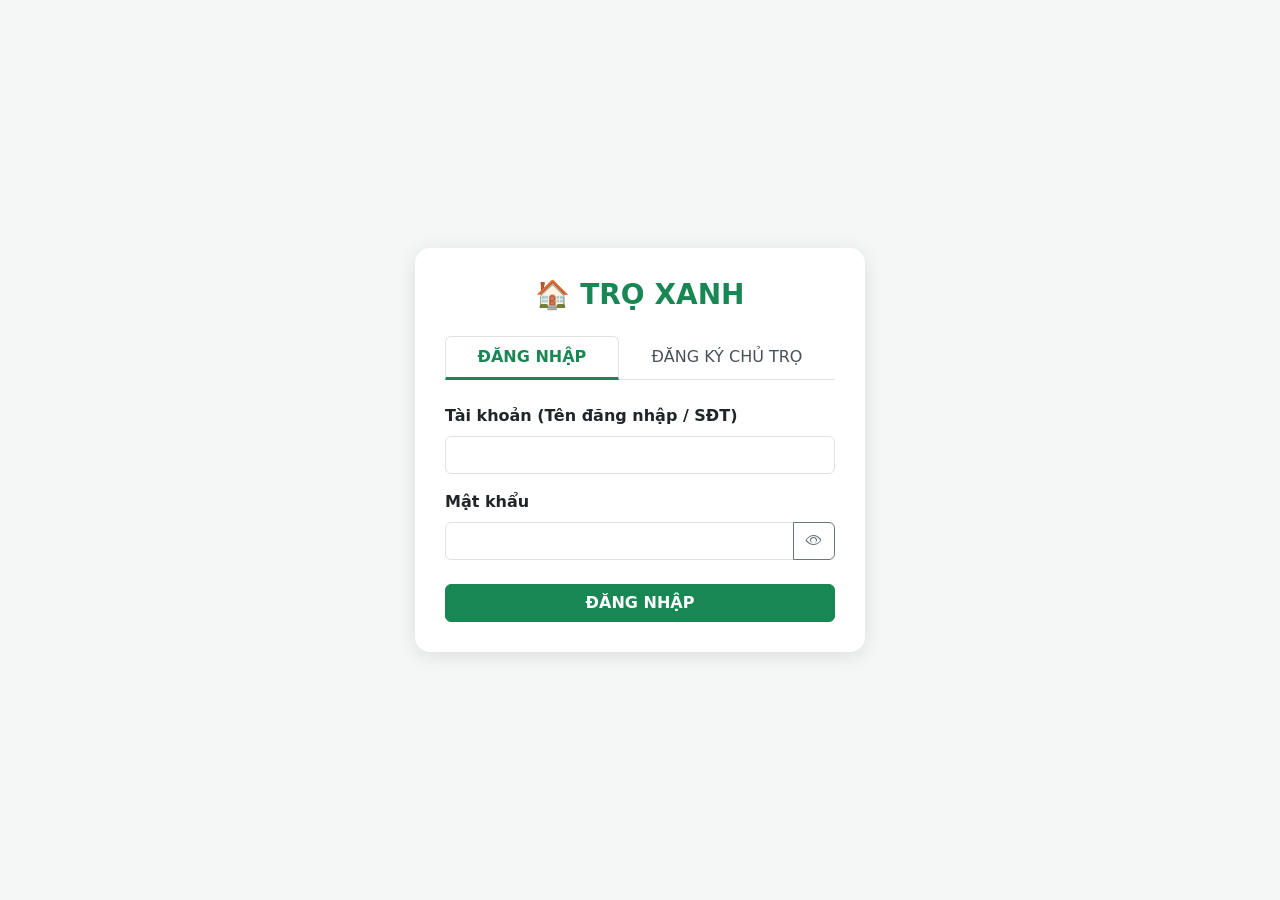
<file: quanlyphongtro/src/main/resources/static/login.html>
<!DOCTYPE html>
<html lang="vi">
<head>
    <meta charset="UTF-8">
    <title>Đăng nhập & Đăng ký - Trọ Xanh</title>
    <link href="https://cdn.jsdelivr.net/npm/bootstrap@5.3.0/dist/css/bootstrap.min.css" rel="stylesheet">
    <link rel="stylesheet" href="https://cdn.jsdelivr.net/npm/bootstrap-icons@1.11.1/font/bootstrap-icons.css">
    <style>
        body { background-color: #f4f7f6; display: flex; align-items: center; justify-content: center; height: 100vh; }
        .login-card { width: 100%; max-width: 450px; padding: 30px; border-radius: 15px; box-shadow: 0 4px 20px rgba(0,0,0,0.1); background: white; }
        .login-card h3 { font-weight: bold; color: #198754; text-align: center; margin-bottom: 25px; }
        .nav-tabs .nav-link { color: #495057; font-weight: 500; }
        .nav-tabs .nav-link.active { font-weight: bold; color: #198754; border-bottom: 3px solid #198754; }
    </style>
</head>
<body>
<div class="login-card">
    <h3>🏠 TRỌ XANH</h3>
    
    <!-- Tabs Đăng nhập / Đăng ký -->
    <ul class="nav nav-tabs nav-fill mb-4" id="authTabs" role="tablist">
        <li class="nav-item" role="presentation">
            <button class="nav-link active" id="login-tab" data-bs-toggle="tab" data-bs-target="#login-pane" type="button">ĐĂNG NHẬP</button>
        </li>
        <li class="nav-item" role="presentation">
            <button class="nav-link" id="register-tab" data-bs-toggle="tab" data-bs-target="#register-pane" type="button">ĐĂNG KÝ CHỦ TRỌ</button>
        </li>
    </ul>

    <div class="tab-content" id="authTabsContent">
        <!-- FORM ĐĂNG NHẬP -->
        <div class="tab-pane fade show active" id="login-pane">
            <form id="loginForm">
                <div class="mb-3">
                    <label class="form-label fw-bold">Tài khoản (Tên đăng nhập / SĐT)</label>
                    <input type="text" id="username" class="form-control" required>
                </div>
                <div class="mb-4">
                    <label class="form-label fw-bold">Mật khẩu</label>
                    <div class="input-group">
                        <input type="password" id="password" class="form-control" required>
                        <button class="btn btn-outline-secondary" type="button" onclick="togglePassword('password', 'loginEye')">
                            <i class="bi bi-eye" id="loginEye"></i>
                        </button>
                    </div>
                </div>
                <button type="submit" class="btn btn-success w-100 fw-bold">ĐĂNG NHẬP</button>
            </form>
        </div>

        <!-- FORM ĐĂNG KÝ -->
        <div class="tab-pane fade" id="register-pane">
            <form id="registerForm">
                <div class="mb-3">
                    <label class="form-label fw-bold">Tên đăng nhập <span class="text-danger">*</span></label>
                    <input type="text" id="regUsername" class="form-control" required>
                    <div class="invalid-feedback" id="errRegUsername">Tên đăng nhập đã tồn tại!</div>
                </div>
                <div class="mb-3">
                    <label class="form-label fw-bold">Mật khẩu <span class="text-danger">*</span></label>
                    <div class="input-group">
                        <input type="password" id="regPassword" class="form-control" required>
                        <button class="btn btn-outline-secondary" type="button" onclick="togglePassword('regPassword', 'regEye')">
                            <i class="bi bi-eye" id="regEye"></i>
                        </button>
                    </div>
                </div>
                <div class="mb-3">
                    <label class="form-label fw-bold">Họ và tên <span class="text-danger">*</span></label>
                    <input type="text" id="regHoTen" class="form-control" required>
                </div>
                <div class="mb-3">
                    <label class="form-label fw-bold">Email <span class="text-danger">*</span></label>
                    <input type="email" id="regEmail" class="form-control" placeholder="Để nhận thông báo kích hoạt" required>
                </div>
                <div class="row">
                    <div class="col-md-6 mb-4">
                        <label class="form-label fw-bold">Điện thoại</label>
                        <input type="text" id="regSdt" class="form-control" oninput="locKyTuSo(this, 10)">
                        <div class="invalid-feedback">SĐT phải có đúng 10 số!</div>
                    </div>
                    <div class="col-md-6 mb-4">
                        <label class="form-label fw-bold">CCCD</label>
                        <input type="text" id="regCccd" class="form-control" oninput="locKyTuSo(this, 12)">
                        <div class="invalid-feedback">CCCD phải có đúng 12 số!</div>
                    </div>
                </div>
                <button type="submit" class="btn btn-primary w-100 fw-bold">TẠO TÀI KHOẢN</button>
            </form>
        </div>
    </div>
</div>

<script src="https://cdn.jsdelivr.net/npm/bootstrap@5.3.0/dist/js/bootstrap.bundle.min.js"></script>
<script>
    const API_URL = '/api/auth';

    // Mắt mật khẩu & Validate
    function togglePassword(inputId, iconId) {
        const input = document.getElementById(inputId);
        const icon = document.getElementById(iconId);
        if (input.type === "password") {
            input.type = "text";
            icon.classList.replace("bi-eye", "bi-eye-slash");
        } else {
            input.type = "password";
            icon.classList.replace("bi-eye-slash", "bi-eye");
        }
    }

    // Lọc ký tự số và xóa viền đỏ khi nhập đủ
    function locKyTuSo(input, maxLength) {
        input.value = input.value.replace(/[^0-9]/g, ''); 
        if (input.value.length > maxLength) {
            input.value = input.value.slice(0, maxLength);
        }
        if (input.value.length === maxLength) {
            input.classList.remove('is-invalid');
            input.classList.add('is-valid');
        } else {
            input.classList.remove('is-valid');
        }
    }

    // Bắt lỗi khi di chuột ra khỏi ô (Blur)
    document.getElementById('regSdt').addEventListener('blur', function() {
        if (this.value && this.value.length !== 10) this.classList.add('is-invalid');
    });

    document.getElementById('regCccd').addEventListener('blur', function() {
        if (this.value && this.value.length !== 12) this.classList.add('is-invalid');
    });

    // KIỂM TRA TÊN ĐĂNG NHẬP REAL-TIME 
    let typingTimer;
    const doneTypingInterval = 500; // Đợi 0.5 giây sau khi ngừng gõ
    const regUsernameInput = document.getElementById('regUsername');

    regUsernameInput.addEventListener('input', function() {
        // Xóa bộ đếm cũ nếu người dùng vẫn đang tiếp tục gõ
        clearTimeout(typingTimer);
        const username = this.value.trim();

        // Nếu ô trống thì bỏ qua, xóa hết viền màu
        if (!username) {
            this.classList.remove('is-valid', 'is-invalid');
            return;
        }

        // Bắt đầu đếm ngược, nếu người dùng dừng tay 0.5s thì gọi API
        typingTimer = setTimeout(() => {
            fetch(`${API_URL}/check-username?username=${encodeURIComponent(username)}`)
                .then(res => res.json())
                .then(data => {
                    if (data.exists) {
                        // Tên đã tồn tại -> Báo viền đỏ
                        regUsernameInput.classList.remove('is-valid');
                        regUsernameInput.classList.add('is-invalid');
                    } else {
                        // Tên hợp lệ -> Báo viền xanh
                        regUsernameInput.classList.remove('is-invalid');
                        regUsernameInput.classList.add('is-valid');
                    }
                })
                .catch(err => console.error(err));
        }, doneTypingInterval);
    });

    // XỬ LÝ SUBMIT FORM    
    // Đăng nhập
    document.getElementById('loginForm').addEventListener('submit', function(e) {
        e.preventDefault();
        const data = {
            username: document.getElementById('username').value.trim(),
            password: document.getElementById('password').value.trim()
        };
        
        fetch(`${API_URL}/login`, {
            method: 'POST',
            headers: { 'Content-Type': 'application/json' },
            body: JSON.stringify(data)
        })
        .then(async res => {
            if (res.ok) {
                const result = await res.json();
                
                // XỬ LÝ: NẾU TÀI KHOẢN CÓ NHIỀU PHÒNG TRỌ
                if (result.role === 'MULTIPLE_USERS') {
                    hienThiManHinhChonPhong(result.danhSachPhong);
                    return; // Dừng tại đây, không redirect vội
                }
                
                // XỬ LÝ ĐĂNG NHẬP BÌNH THƯỜNG (SUPER_ADMIN, ADMIN, USER 1 PHÒNG)
                localStorage.setItem('userRole', result.role); 
                if (result.role === 'SUPER_ADMIN') {
                    window.location.href = result.redirect; 
                    return; 
                }
                if (result.role === 'ADMIN') {
                    localStorage.setItem('chuTroId', result.chuTroId);
                    localStorage.setItem('adminUsername', result.username); 
                } else if (result.role === 'USER') {
                    localStorage.setItem('khachId', result.khachId);
                    localStorage.setItem('tenKhach', result.tenKhach);
                }
                window.location.href = result.redirect; 
            } else {
                alert("Lỗi: " + await res.text());
            }
        })
        .catch(err => console.error("Lỗi mạng:", err));
    });

    // Đăng ký
    document.getElementById('registerForm').addEventListener('submit', function(e) {
        e.preventDefault();
        
        // Quét lỗi trước khi gửi
        const errEls = this.querySelectorAll('.is-invalid');
        if (errEls.length > 0) {
            alert("Vui lòng kiểm tra lại các trường báo lỗi màu đỏ!");
            return;
        }

        const data = {
            tenDangNhap: document.getElementById('regUsername').value.trim(),
            matKhau: document.getElementById('regPassword').value.trim(),
            hoTen: document.getElementById('regHoTen').value.trim(),
            email: document.getElementById('regEmail').value.trim(),
            sdt: document.getElementById('regSdt').value.trim(),
            cccd: document.getElementById('regCccd').value.trim()
        };

        fetch(`${API_URL}/dang-ky`, {
            method: 'POST',
            headers: { 'Content-Type': 'application/json' },
            body: JSON.stringify(data)
        })
        .then(async res => {
            if (res.ok) {
                alert("🎉 Đăng ký thành công!\n\nTài khoản của bạn đang ở trạng thái CHỜ DUYỆT. Ban quản trị hệ thống sẽ gửi Email thông báo cho bạn ngay khi tài khoản được kích hoạt.");
                
                // Reset form và xóa các viền xanh (is-valid)
                this.reset();
                this.querySelectorAll('.is-valid').forEach(el => el.classList.remove('is-valid'));
                
                document.getElementById('login-tab').click(); 
            } else {
                alert("Lỗi: " + await res.text());
            }
        })
        .catch(err => console.error("Lỗi mạng:", err));
    });

    // Giao diện chọn phòng khi khách thuê nhiều nơi
    function hienThiManHinhChonPhong(danhSachPhong) {
        const loginPane = document.getElementById('login-pane');
        let htmlOptions = '<h5 class="text-center text-success mb-3 fw-bold">Vui lòng chọn phòng truy cập:</h5>';
        
        danhSachPhong.forEach(phong => {
            htmlOptions += `
                <button type="button" class="btn btn-outline-success w-100 mb-3 text-start p-3 rounded-3 shadow-sm" 
                    onclick="chonPhongThue(${phong.khachId}, '${phong.tenKhach}')">
                    <i class="bi bi-house-door-fill me-2 fs-5"></i> 
                    <strong class="fs-5">Phòng: ${phong.soPhong}</strong><br>
                    <small class="text-muted ms-4"><i class="bi bi-geo-alt"></i> ${phong.chiNhanh}</small>
                </button>
            `;
        });
        
        htmlOptions += `<button type="button" class="btn btn-secondary w-100 mt-2" onclick="location.reload()"><i class="bi bi-arrow-left"></i> Quay lại</button>`;
        
        // Thay thế Form đăng nhập bằng danh sách phòng
        loginPane.innerHTML = htmlOptions;
    }

    // Hành động khi khách click vào 1 phòng cụ thể
    function chonPhongThue(khachId, tenKhach) {
        localStorage.setItem('userRole', 'USER');
        localStorage.setItem('khachId', khachId);
        localStorage.setItem('tenKhach', tenKhach);
        window.location.href = 'user-dashboard.html';
    }
</script>
</body>
</html>
</file>
